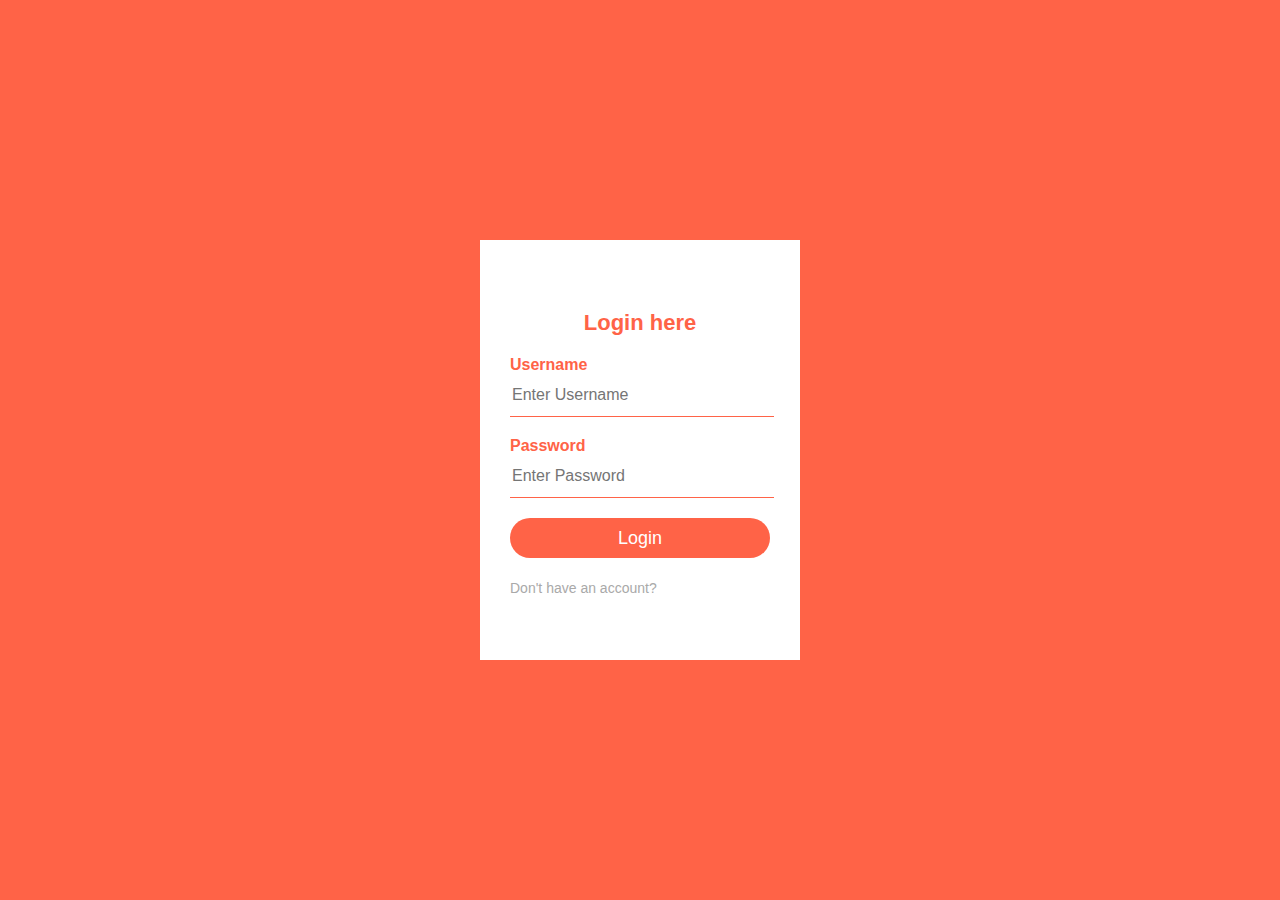
<file: Buoi 9/index2.html>
<!DOCTYPE html>
<html lang="en">
<head>
    <meta charset="UTF-8">
    <meta http-equiv="X-UA-Compatible" content="IE=edge">
    <meta name="viewport" content="width=device-width, initial-scale=1.0">
    <title>Login</title>
    <link rel="stylesheet" href="./style2.css">
</head>
<body>
    <div class="login-box">
        <h1>Login here</h1>
        <form id="login-form">
            <p>Username</p>
            <input id="username1" placeholder="Enter Username" type="text">
            <p>Password</p>
            <input id="password1" placeholder="Enter Password" type="password">
            <button type="submit">Login</button>
            <a href="./index3.html">Don't have an account?</a>
        </form>
    </div> 
</body>
    <script src="./main.js"></script>
</html>
</file>
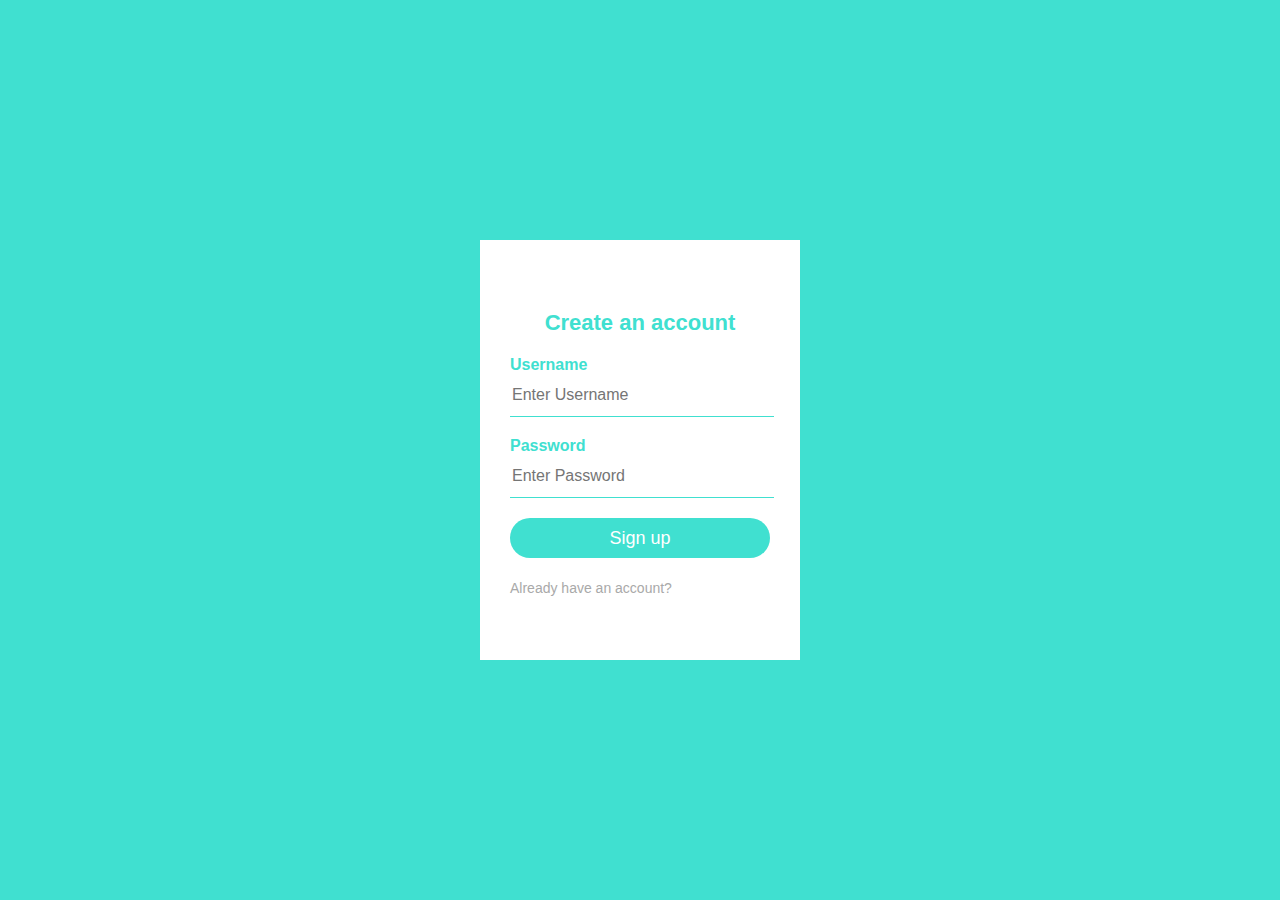
<file: Buoi 9/index3.html>
<!DOCTYPE html>
<html lang="en">
<head>
    <meta charset="UTF-8">
    <meta http-equiv="X-UA-Compatible" content="IE=edge">
    <meta name="viewport" content="width=device-width, initial-scale=1.0">
    <title>Sign up</title>
    <link rel="stylesheet" href="./style3.css">
</head>
<body>
    <div class="signup-box">
        <h1>Create an account</h1>
        <form id="signup-form">
            <p>Username</p>
            <input id="username" placeholder="Enter Username" type="text">
            <p>Password</p>
            <input id="password" placeholder="Enter Password" type="password">
            <button type="submit" value="get Account" onclick="store()">Sign up</button>
            <a href="./index2.html">Already have an account?</a>
        </form>
    </div>
</body>
    <script src="./main.js"></script>
</html>
</file>
<file: Buoi 9/style2.css>
body{
    margin: 0;
    padding: 0;
    background-color: tomato;
    font-family: sans-serif;
}

.login-box{
    width: 320px;
    height: 420px;
    background: white;
    color: tomato;
    top: 50%;
    left: 50%;
    position: absolute;
    transform: translate(-50%, -50%);
    box-sizing: border-box;
    padding: 70px 30px;
}
h1{
    margin: 0;
    padding: 0 0 20px;
    text-align: center;
    font-size: 22px;
}

.login-box p{
    margin: 0;
    padding: 0;
    font-weight: bold;
}
.login-box input, button{
    width: 100%;
    margin-bottom: 20px;
}
.login-box input[type="text"], input[type="password"]{
    border: none;
    border-bottom: 1px solid;
    background: transparent;
    outline: none;
    height: 40px;
    color: tomato;
    font-size: 16px;
}
.login-box button{
    border: none;
    outline: none;
    height: 40px;
    background: tomato;
    color: white;
    font-size: 18px;
    border-radius: 20px;
}
.login-box button:hover{
    cursor: pointer;
    background: white;
    color: tomato;
    border: tomato 2.5px solid;
}
.login-box a{
    text-decoration: none;
    font-size: 14px;
    line-height: 20px;
    color: darkgray;
}
.login-box a:hover{
    color: turquoise;
}
</file>
<file: Buoi 9/style3.css>
body{
    margin: 0;
    padding: 0;
    background-color: turquoise;
    font-family: sans-serif;
}

.signup-box{
    width: 320px;
    height: 420px;
    background: white;
    color: turquoise;
    top: 50%;
    left: 50%;
    position: absolute;
    transform: translate(-50%, -50%);
    box-sizing: border-box;
    padding: 70px 30px;
}
h1{
    margin: 0;
    padding: 0 0 20px;
    text-align: center;
    font-size: 22px;
}

.signup-box p{
    margin: 0;
    padding: 0;
    font-weight: bold;
}
.signup-box input, button{
    width: 100%;
    margin-bottom: 20px;
}
.signup-box input[type="text"], input[type="password"]{
    border: none;
    border-bottom: 1px solid;
    background: transparent;
    outline: none;
    height: 40px;
    color: turquoise;
    font-size: 16px;
}
.signup-box button{
    border: none;
    outline: none;
    height: 40px;
    background: turquoise;
    color: white;
    font-size: 18px;
    border-radius: 20px;
}
.signup-box button:hover{
    cursor: pointer;
    background: white;
    color: turquoise;
    border: turquoise 2.5px solid;
}
.signup-box a{
    text-decoration: none;
    font-size: 14px;
    line-height: 20px;
    color: darkgray;
}
.signup-box a:hover{
    color: tomato;
}
</file>
